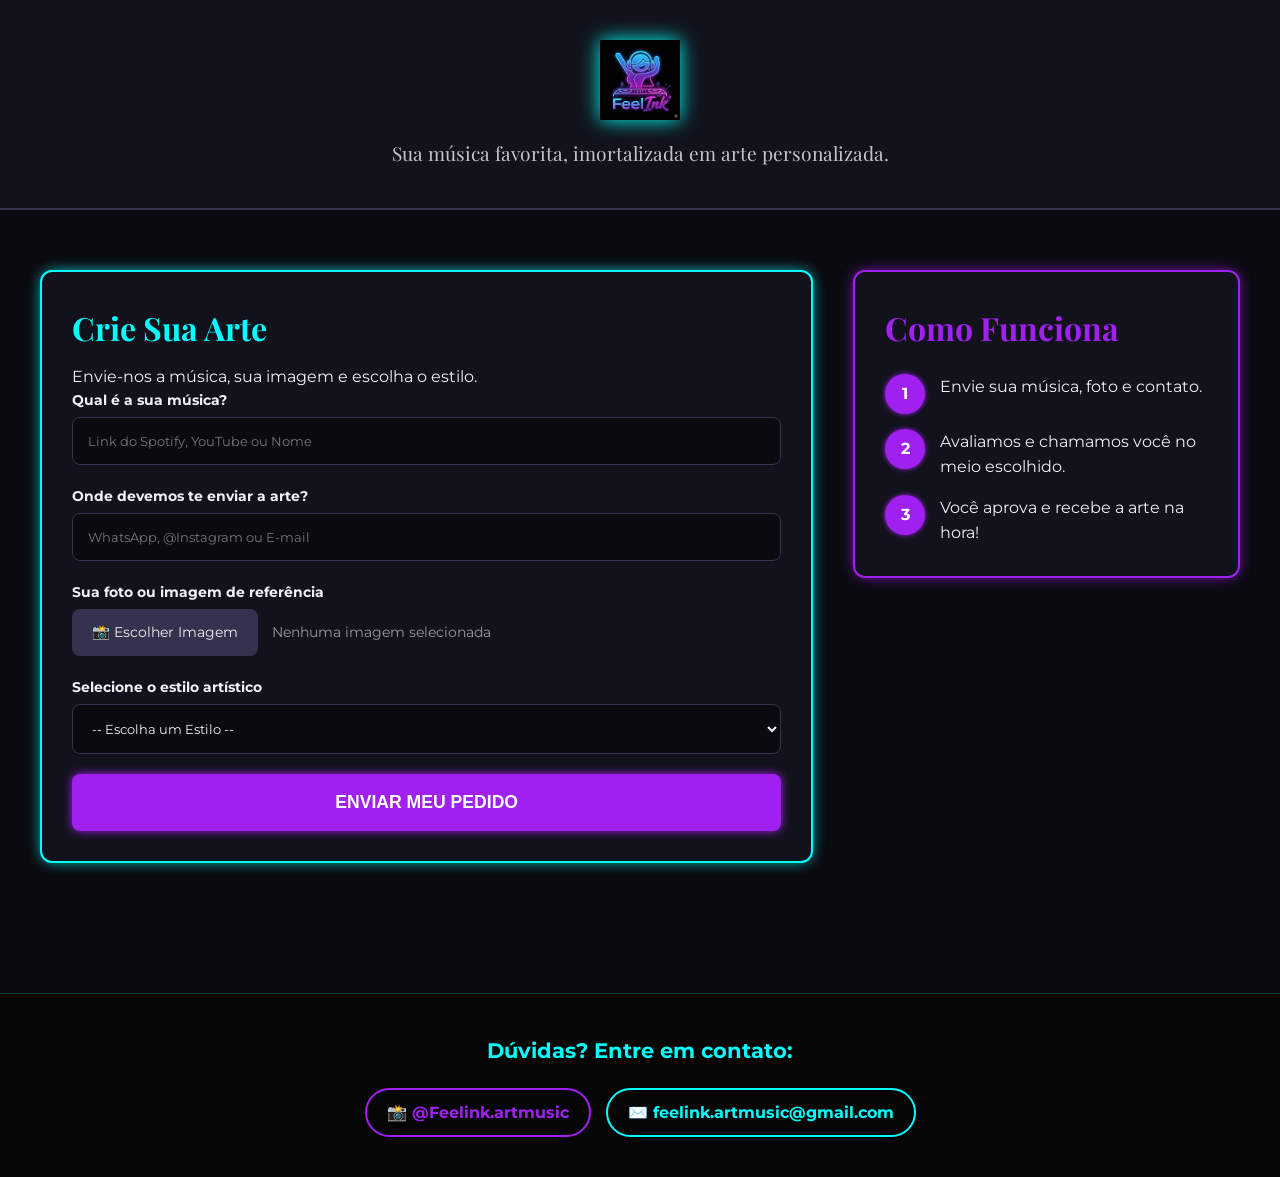
<file: index.html>
<!DOCTYPE html>
<html lang="pt-BR">
<head>
    <meta charset="UTF-8">
    <meta name="viewport" content="width=device-width, initial-scale=1.0">
    <title>FeelInk - Transforme Música em Arte</title>
    <link rel="stylesheet" href="styles.css">
    <link href="https://fonts.googleapis.com/css2?family=Montserrat:wght@400;700&family=Playfair+Display&display=swap" rel="stylesheet">
</head>
<body>

    <header>
        <div class="container">
            <div class="logo-area">
                <img src="logo.png" alt="FeelInk Logo" class="logo-img">
            </div>
            <p class="tagline">Sua música favorita, imortalizada em arte personalizada.</p>
    </header>

    <main>
        <div class="container main-content">
            
            <section class="pedido-section">
                <div class="card card-neon-blue">
                    <h2>Crie Sua Arte</h2>
                    <p class="instrucoes">Envie-nos a música, sua imagem e escolha o estilo.</p>
                    
                    <form id="meuFormulario" action="https://api.web3forms.com/submit" method="POST">
                        
                        <input type="hidden" name="access_key" value="6d1c2cff-2368-4a10-919b-86bbdbde0490">
                        <input type="hidden" name="subject" value="🎨 NOVO PEDIDO - FeelInk!">
                        <input type="hidden" name="from_name" value="Sistema FeelInk">
                        <input type="checkbox" name="botcheck" class="hidden" style="display: none;">
                        <input type="hidden" id="link_imagem_oculto" name="Link_da_Foto_Referencia" value="">

                        <div class="input-group">
                            <label for="musica">Qual é a sua música?</label>
                            <input type="text" id="musica" name="musica" placeholder="Link do Spotify, YouTube ou Nome" required>
                        </div>

                        <div class="input-group">
                            <label for="whatsapp">Onde devemos te enviar a arte?</label>
                            <input type="text" id="whatsapp" name="whatsapp" placeholder="WhatsApp, @Instagram ou E-mail" required>
                        </div>

                        <div class="input-group">
                            <label for="imagem">Sua foto ou imagem de referência</label>
                            <div class="file-upload-wrapper">
                                <input type="file" id="imagem" accept="image/*" class="file-input" required>
                                <span class="file-custom-btn">📸 Escolher Imagem</span>
                                <span id="file-name" class="file-name">Nenhuma imagem selecionada</span>
                            </div>
                        </div>

                        <div class="input-group">
                            <label for="estilo">Selecione o estilo artístico</label>
                            <select id="estilo" name="estilo" required>
                                <option value="" disabled selected>-- Escolha um Estilo --</option>
                                <option value="capa_album">Capa de Álbum Abstrata</option>
                                <option value="retrato_minimalista">Retrato Minimalista</option>
                                <option value="arte_neon">Visual Neon Retro</option>
                            </select>
                        </div>

                        <button type="submit" id="btn-enviar" class="btn btn-primary btn-neon-purple">ENVIAR MEU PEDIDO</button>

                    </form>
                </div>
            </section>

            <section class="como-funciona-section">
                <div class="card card-neon-purple">
                    <h3>Como Funciona</h3>
                    <div class="passos-wrapper">
                        <div class="passo"><div class="passo-numero">1</div><p>Envie sua música, foto e contato.</p></div>
                        <div class="passo"><div class="passo-numero">2</div><p>Avaliamos e chamamos você no meio escolhido.</p></div>
                        <div class="passo"><div class="passo-numero">3</div><p>Você aprova e recebe a arte na hora!</p></div>
                    </div>
                </div>
            </section>
        </div>
    </main>

    <footer style="margin-top: 50px; padding: 40px 20px; text-align: center; border-top: 1px solid rgba(0, 255, 255, 0.2); background-color: #050505;">
        <h3 style="color: var(--neon-blue); font-size: 1.3rem; margin-bottom: 10px;">Dúvidas? Entre em contato:</h3>
        <div style="display: flex; justify-content: center; gap: 15px; flex-wrap: wrap; margin-top: 20px;">
            <a href="https://instagram.com/Feelink.artmusic" target="_blank" style="color: var(--neon-purple); text-decoration: none; font-weight: bold; padding: 10px 20px; border: 2px solid var(--neon-purple); border-radius: 30px;">
                📸 @Feelink.artmusic
            </a>
            <a href="mailto:feelink.artmusic@gmail.com" style="color: var(--neon-blue); text-decoration: none; font-weight: bold; padding: 10px 20px; border: 2px solid var(--neon-blue); border-radius: 30px;">
                ✉️ feelink.artmusic@gmail.com
            </a>
        </div>
    </footer>

    <script>
        // 1. Mostrar nome do arquivo
        const fileInput = document.querySelector('.file-input');
        const fileNameSpan = document.querySelector('.file-name');
        fileInput.addEventListener('change', function() {
            fileNameSpan.textContent = this.files.length > 0 ? this.files[0].name : "Nenhuma imagem selecionada";
        });

        // 2. Lógica ImgBB + Web3Forms
        const form = document.getElementById('meuFormulario');
        const btnSubmit = document.getElementById('btn-enviar');

        form.addEventListener('submit', async function(e) {
            e.preventDefault(); 

            const file = document.getElementById('imagem').files[0];
            if (!file) { alert("Selecione uma imagem."); return; }

            btnSubmit.textContent = "PROCESSANDO... ⏳";
            btnSubmit.disabled = true;

            const formData = new FormData();
            formData.append("image", file);

            try {
                const apiKeyImgBB = "8f3ed4d839d727559d2d7efbf30e2f6e"; 
                const response = await fetch(`https://api.imgbb.com/1/upload?key=${apiKeyImgBB}`, {
                    method: 'POST', body: formData
                });
                const data = await response.json();
                
                if (data.success) {
                    document.getElementById('link_imagem_oculto').value = data.data.url;
                    btnSubmit.textContent = "ENVIANDO... 🚀";
                    form.submit(); // AGORA SIM ENVIA PARA O WEB3FORMS!
                } else {
                    throw new Error("Erro ImgBB");
                }
            } catch (error) {
                console.error(error);
                alert("Erro ao enviar imagem. Tente novamente.");
                btnSubmit.textContent = "ENVIAR MEU PEDIDO";
                btnSubmit.disabled = false;
            }
        });
    </script>
</body>
</html>
</file>
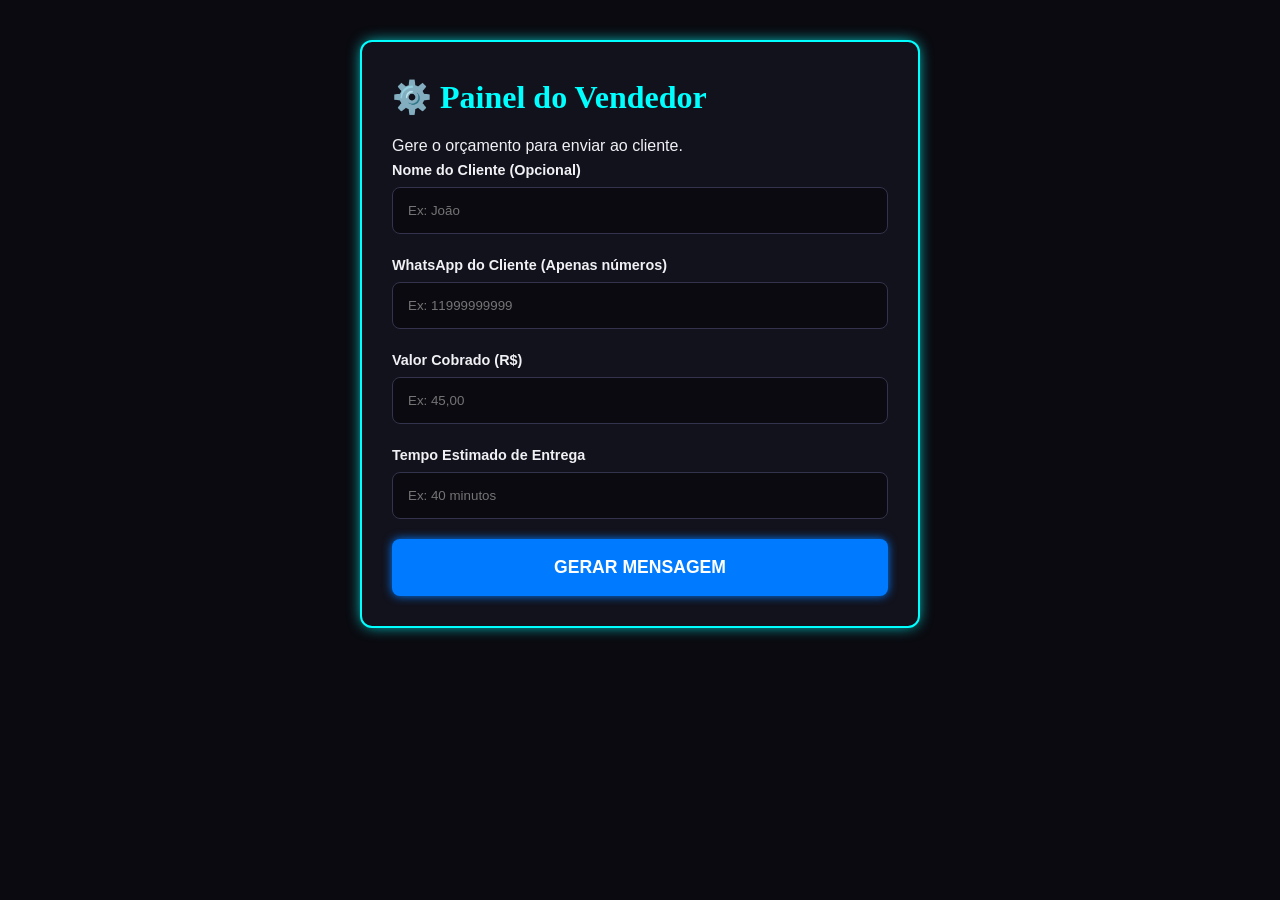
<file: orcamento.html>
<!DOCTYPE html>
<html lang="pt-BR">
<head>
    <meta charset="UTF-8">
    <meta name="viewport" content="width=device-width, initial-scale=1.0">
    <title>SISTEMA INTERNO - FeelInk</title>
    <link rel="stylesheet" href="styles.css">
</head>
<body>

    <div class="container painel-interno">
        <div class="card card-neon-blue">
            <h2>⚙️ Painel do Vendedor</h2>
            <p class="instrucoes">Gere o orçamento para enviar ao cliente.</p>
            
            <div class="input-group">
                <label>Nome do Cliente (Opcional)</label>
                <input type="text" id="cli-nome" placeholder="Ex: João">
            </div>

            <div class="input-group">
                <label>WhatsApp do Cliente (Apenas números)</label>
                <input type="text" id="cli-zap" placeholder="Ex: 11999999999">
            </div>

            <div class="input-group">
                <label>Valor Cobrado (R$)</label>
                <input type="text" id="cli-valor" placeholder="Ex: 45,00">
            </div>

            <div class="input-group">
                <label>Tempo Estimado de Entrega</label>
                <input type="text" id="cli-tempo" placeholder="Ex: 40 minutos">
            </div>

            <button onclick="gerarOrcamento()" class="btn btn-neon-blue">GERAR MENSAGEM</button>

            <div id="resultado" class="resultado-box">
                <p id="texto-gerado"></p>
                <a id="link-zap" href="#" target="_blank" class="btn btn-neon-purple">ENVIAR PARA O CLIENTE</a>
            </div>
        </div>
    </div>

    <script>
        function gerarOrcamento() {
            const nome = document.getElementById('cli-nome').value;
            const zap = document.getElementById('cli-zap').value.replace(/\D/g, ''); 
            const valor = document.getElementById('cli-valor').value;
            const tempo = document.getElementById('cli-tempo').value;

            if(!zap) { alert("Digite o número do WhatsApp!"); return; }

            const saudacao = nome ? `Olá ${nome}! 🎵🎨\n\n` : `Olá! 🎵🎨\n\n`;
            const mensagem = `${saudacao}Aqui é da equipe FeelInk. Recebemos seu pedido de arte!\n\nSua arte personalizada fica no valor de *R$ ${valor}* e o prazo de entrega é de *${tempo}*.\n\nPodemos confirmar a produção? Mande um "Sim" para enviarmos a chave Pix.`;

            document.getElementById('texto-gerado').textContent = mensagem;
            document.getElementById('link-zap').href = `https://wa.me/55${zap}?text=${encodeURIComponent(mensagem)}`;
            document.getElementById('resultado').style.display = 'block';
        }
    </script>
</body>
</html>
</file>
<file: styles.css>
:root {
    --main-bg: #0a0a10;
    --card-bg: #12121c;
    --text-color: #f0f0f5;
    --neon-blue: #00ffff;
    --neon-purple: #a020f0;
    --input-border: #33334d;
    --font-heading: 'Playfair Display', serif;
    --font-body: 'Montserrat', sans-serif;
}

* { margin: 0; padding: 0; box-sizing: border-box; }
body { background-color: var(--main-bg); color: var(--text-color); font-family: var(--font-body); line-height: 1.6; }
.container { max-width: 1200px; margin: 0 auto; padding: 0 20px; }

header { background-color: var(--card-bg); padding: 40px 0; text-align: center; border-bottom: 2px solid var(--input-border); }
.logo-img { max-height: 80px; filter: drop-shadow(0 0 10px var(--neon-blue)); }
.tagline { font-size: 1.2rem; font-family: var(--font-heading); opacity: 0.8; margin-top: 10px; }

.main-content { display: grid; grid-template-columns: 2fr 1fr; gap: 40px; padding: 60px 0; }
@media (max-width: 768px) { .main-content { grid-template-columns: 1fr; } }

.card { background-color: var(--card-bg); padding: 30px; border-radius: 12px; margin-bottom: 20px; }
.card-neon-blue { border: 2px solid var(--neon-blue); box-shadow: 0 0 15px -3px var(--neon-blue); }
.card-neon-purple { border: 2px solid var(--neon-purple); box-shadow: 0 0 15px -3px var(--neon-purple); }
.card h2, .card h3 { font-size: 2rem; margin-bottom: 10px; font-family: var(--font-heading); }
.card-neon-blue h2 { color: var(--neon-blue); }
.card-neon-purple h3 { color: var(--neon-purple); }

.input-group { margin-bottom: 20px; }
.input-group label { display: block; font-size: 0.9rem; margin-bottom: 5px; font-weight: bold; }
input[type="text"], input[type="tel"], select { width: 100%; padding: 15px; background-color: var(--main-bg); border: 1px solid var(--input-border); border-radius: 8px; color: var(--text-color); font-family: var(--font-body); outline: none; transition: 0.3s; }
input:focus, select:focus { border-color: var(--neon-blue); box-shadow: 0 0 10px #00ffff40; }

.file-upload-wrapper { position: relative; display: inline-block; width: 100%; }
.file-input { position: absolute; left: 0; top: 0; opacity: 0; cursor: pointer; width: 100%; height: 100%; }
.file-custom-btn { display: inline-block; padding: 12px 20px; background-color: var(--input-border); border-radius: 8px; font-size: 0.9rem; }
.file-name { margin-left: 10px; font-size: 0.9rem; opacity: 0.6; }

.btn { display: block; width: 100%; padding: 18px; border: none; border-radius: 8px; font-size: 1.1rem; font-weight: bold; color: white; cursor: pointer; text-transform: uppercase; margin-top: 10px; text-align: center; text-decoration: none;}
.btn-neon-purple { background-color: var(--neon-purple); box-shadow: 0 0 10px var(--neon-purple); }
.btn-neon-blue { background-color: #007bff; box-shadow: 0 0 10px #007bff; }

.passos-wrapper { display: flex; flex-direction: column; gap: 15px; margin-top: 20px; }
.passo { display: flex; align-items: start; gap: 15px; }
.passo-numero { background-color: var(--neon-purple); color: white; font-weight: bold; width: 40px; height: 40px; border-radius: 50%; display: flex; justify-content: center; align-items: center; box-shadow: 0 0 5px var(--neon-purple); flex-shrink: 0; }

/* Para a Página Secreta */
.painel-interno { max-width: 600px; margin: 40px auto; display: block; }
.resultado-box { background: #1a1a2e; padding: 20px; border-radius: 8px; margin-top: 20px; border: 1px dashed var(--neon-blue); display: none; }
#texto-gerado { color: #fff; white-space: pre-wrap; margin-bottom: 15px; font-size: 0.95rem; }
</file>
